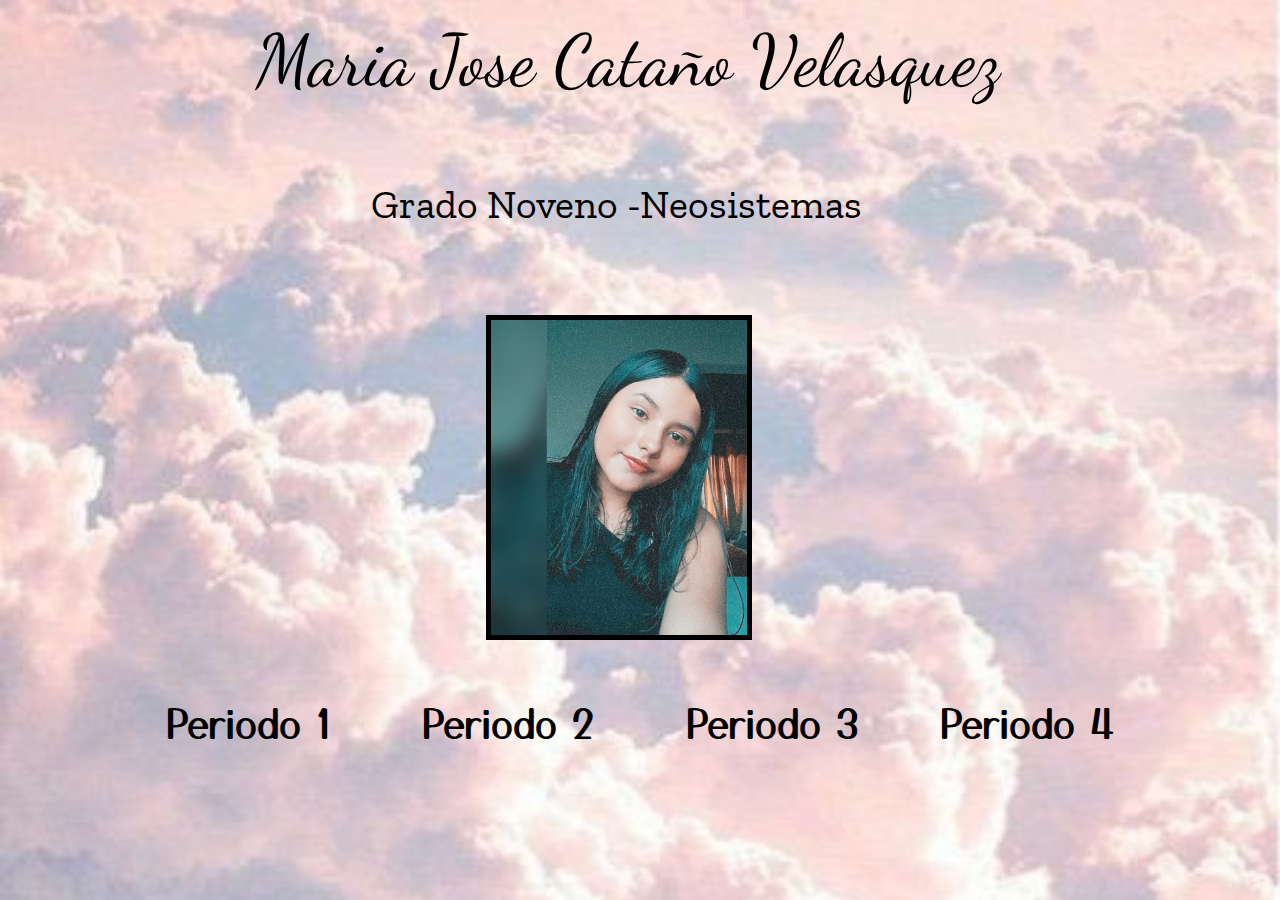
<file: index.html>
<!DOCTYPE html>
<html>
<head>
<tittle> </tittle>
<link rel="stylesheet" type="text/css" href="estilitos/estilos.css">
<link rel="preconnect" href="https://fonts.gstatic.com">
<link href="https://fonts.googleapis.com/css2?family=Yusei+Magic&display=swap" rel="stylesheet">
<link rel="preconnect" href="https://fonts.gstatic.com">
<link href="https://fonts.googleapis.com/css2?family=Dancing+Script:wght@700&display=swap" rel="stylesheet">
<link rel="preconnect" href="https://fonts.gstatic.com">
<link href="https://fonts.googleapis.com/css2?family=Dancing+Script:wght@700&family=Zilla+Slab:wght@300&display=swap" rel="stylesheet">
</head>
<body background="fotos/fondo3.jpg" style="background-size: cover ">
<div class="cata">Maria Jose Cataño Velasquez</div>
<div class="cata1">Grado Noveno -</div>
<div class="cata2">Neosistemas</div>
<div class="cata3"></div>
<div class="cata4"><a href="periodo1.html">Periodo 1</a></div>
<div class="cata5"><a href="periodo2.html">Periodo 2</a></div>
<div class="cata6"><a href="periodo3.html">Periodo 3</a></div>
<div class="cata7"><a href="periodo4.html">Periodo 4</a></div>
</body>
</file>
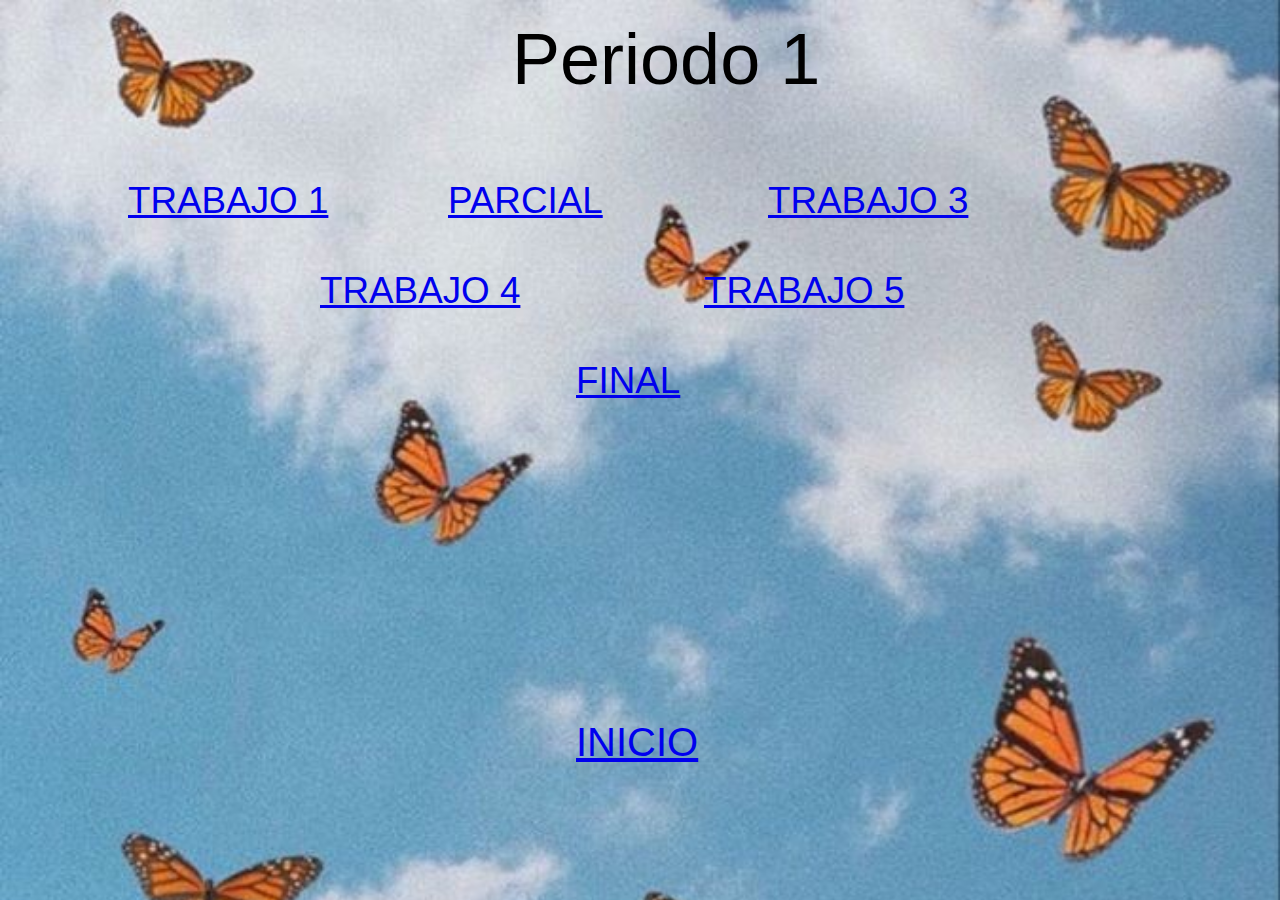
<file: periodo1.html>
<!DOCTYPE html>
<html>
<head>
<tittle> </tittle>
<link rel="stylesheet" type="text/css" href="estilitos/estilo.css">
</head>
<body background="fotos/fondo.jpg" style="background-size: cover ">
<div class="rata">Periodo 1</div>
<div class="rata1"><a href="index.html">INICIO</a></div>
  <div class="rata2"><a href="https://majocata.github.io/trabajo2/#Dato3">TRABAJO 1</a></div>
  <div class="rata3"><a href="https://majocata.github.io/parcial1/#parci1">PARCIAL</a></div>
  <div class="rata4"><a href="https://majocata.github.io/entrega3/#ma5">TRABAJO 3</a></div>
   <div class="rata5"><a href="https://majocata.github.io/entrega4/">TRABAJO 4</a></div>
  <div class="rata6"><a href="https://majocata.github.io/entrega5/">TRABAJO 5</a></div>
  <div class="rata7"><a href="https://majocata.github.io/final1/">FINAL</a></div>
</body>
</file>
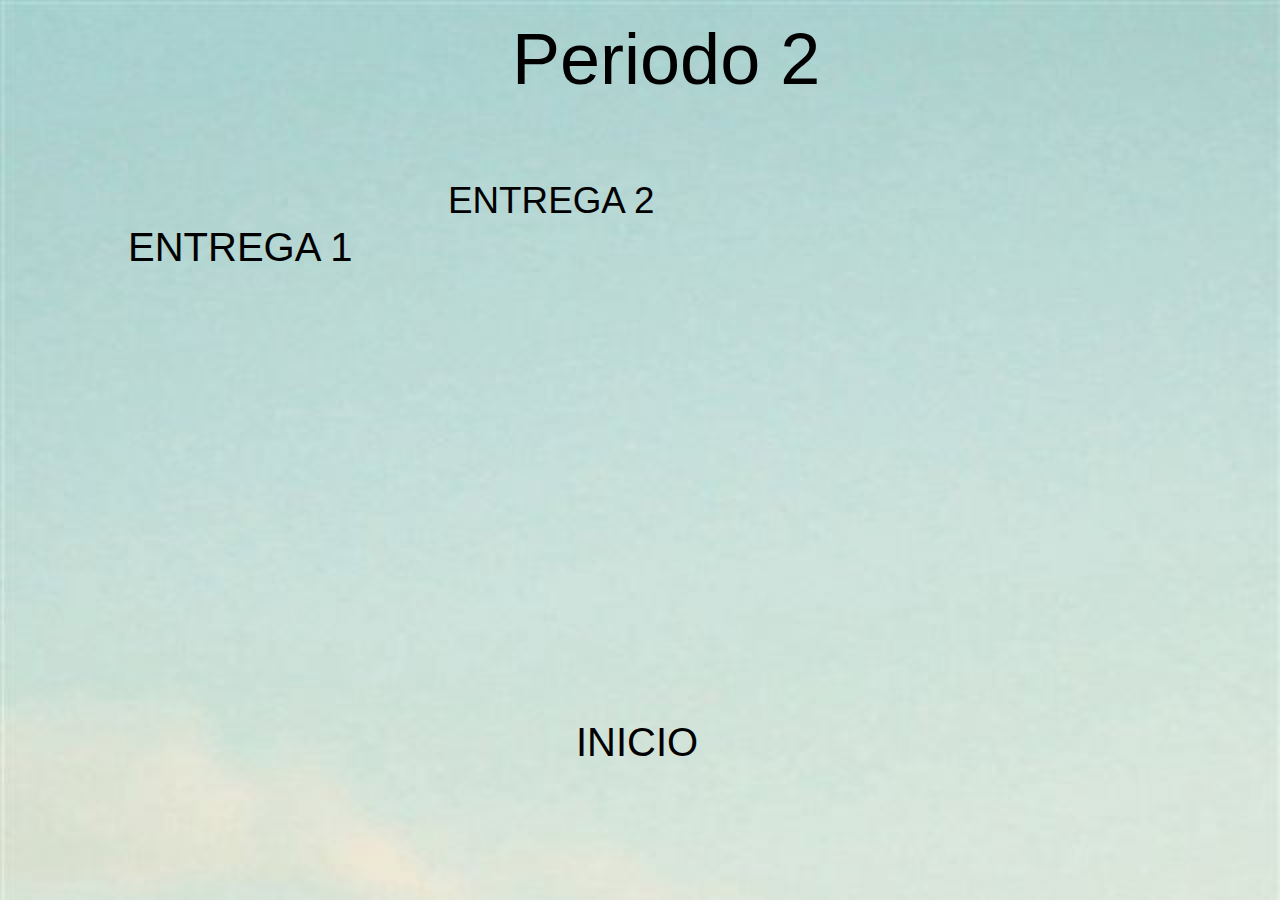
<file: periodo2.html>
<!DOCTYPE html>
<html>
<head>
<tittle> </tittle>
<link rel="stylesheet" type="text/css" href="estilitos/estiloss.css">
</head>
<body background="fotos/fondo2.jpg" style="background-size: cover ">
<div class="mata">Periodo 2</div>
  <div class="mata2"><a href="https://majocata.github.io/entrega1p2/">ENTREGA 1</a></div>
  <div class="mata3"><a href="https://majocata.github.io/entrega2p2/">ENTREGA 2</a></div>
<div class="mata1"><a href="index.html">INICIO</a></div>
</body>
</file>
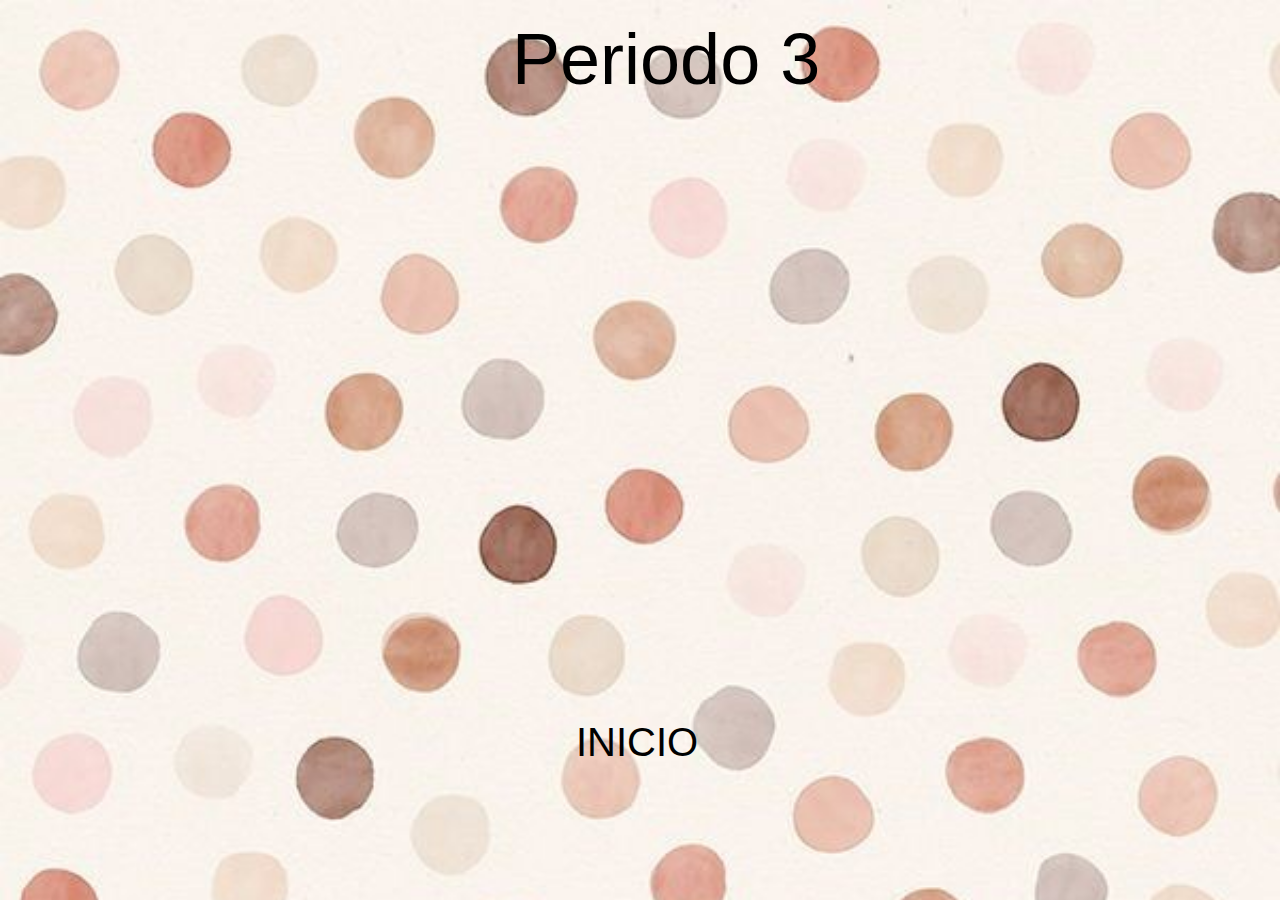
<file: periodo3.html>
<!DOCTYPE html>
<html>
<head>
<tittle> </tittle>
<link rel="stylesheet" type="text/css" href="estilitos/estiilos.css">
</head>
<body background="fotos/fondo5.jpg" style="background-size: cover ">
<div class="pata">Periodo 3</div>
<div class="pata1"><a href="index.html">INICIO</a></div>
</body>
</file>
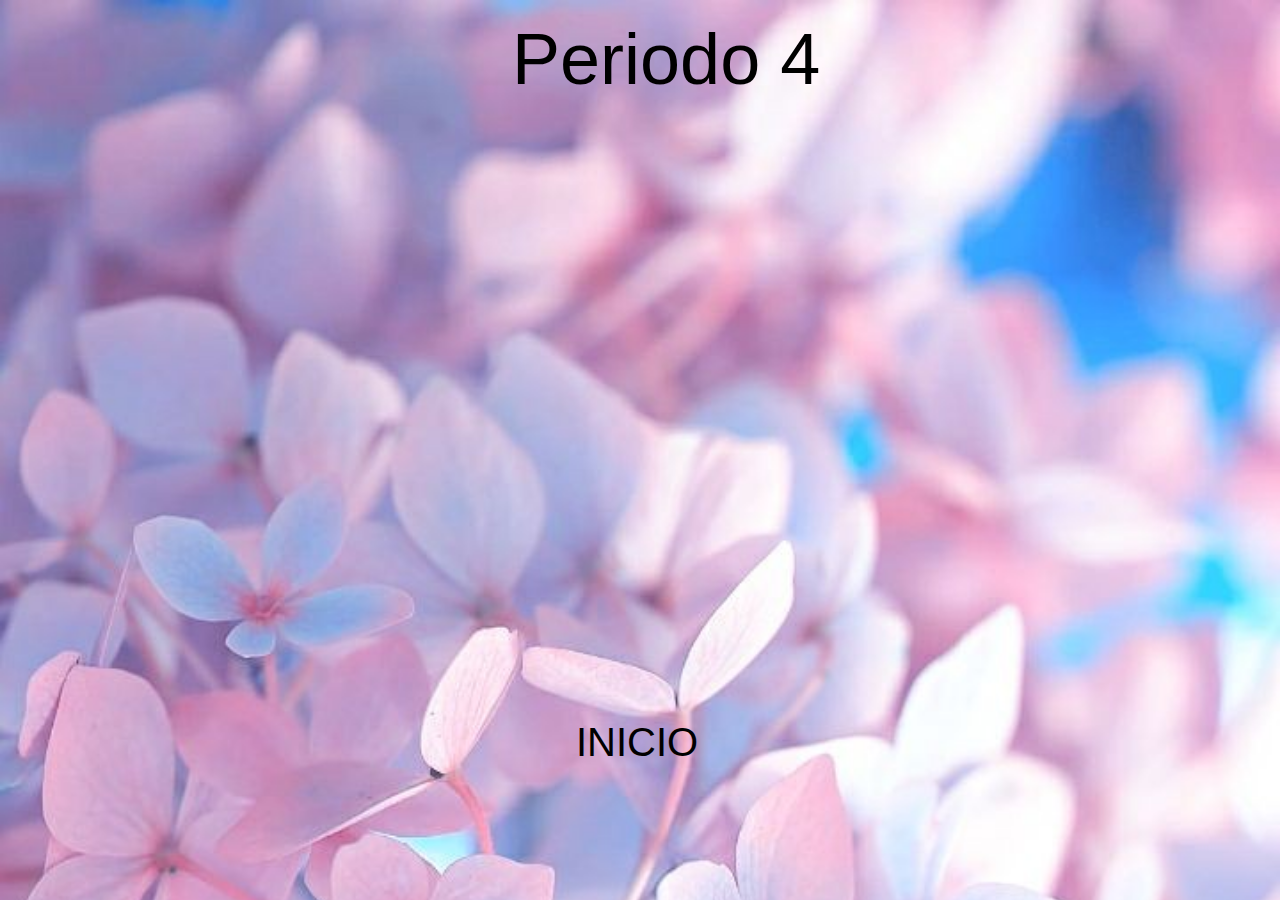
<file: periodo4.html>
<!DOCTYPE html>
<html>
<head>
<tittle> </tittle>
<link rel="stylesheet" type="text/css" href="estilitos/eestilos.css">
</head>
<body background="fotos/fondo4.jpg" style="background-size: cover ">
<div class="nata">Periodo 4</div>
<div class="nata1"><a href="index.html">INICIO</a></div>
</body>
</file>
<file: estilitos/estilos.css>
.cata{
	position:absolute;
	background-color: black;
	font-family: 'Dancing Script', cursive;
	font-size: 450%;
	top:2%;
	left:20%;
	height:0%;
}
.cata1{
	position:absolute;
	background-color: #4F5050;
	font-family: 'Zilla Slab', serif;
	font-size: 250%;
	top:20%;
	left:29%;
	height:0%;
}
.cata2{
	position:absolute;
	background-color: #4F5050;
	font-family: 'Zilla Slab', serif;
	font-size: 250%;
	top:20%;
	left:50%;
	height:0%;
}
.cata3{
	position:absolute;
	background-image: url(../majo.jpg);
	top:35%;
	left:38%;
	height:35%;
	width: 20%; 
	border: black 5px solid;
	background-size:cover;
}
.cata4{
	position:absolute;
	background-color: #4F5050;
	font-family: 'Yusei Magic', sans-serif;
	font-size: 250%;
	top:77%;
	left:13%;
	height:0%;
}
a{
	text-decoration: none;
	color: black;
}
.cata5{
	position:absolute;
	background-color: #4F5050;
	font-family: 'Yusei Magic', sans-serif;
	font-size: 250%;
	top:77%;
	left:33%;
	height:0%;
}
.cata6{
	position:absolute;
	background-color: #4F5050;
	font-family: 'Yusei Magic', sans-serif;
	font-size: 250%;
	top:77%;
	right:33%;
	height:0%;
}
.cata7{
	position:absolute;
	background-color: #4F5050;
	font-family: 'Yusei Magic', sans-serif;
	font-size: 250%;
	top:77%;
right:13%;
	height:0%;
}
</file>
<file: estilitos/estilo.css>
.rata{
	position:absolute;
	background-color: black;
	font-family: 'Yusei Magic', sans-serif;
	font-size: 450%;
	top:2%;
	left:40%;
	height:0%;
}
.rata1{
	position:absolute;
	background-color: #4F5050;
	font-family: 'Yusei Magic', sans-serif;
	font-size: 250%;
	top:80%;
	left:45%;
	height:0%;
}
.rata2{
	position:absolute;
	background-color: #4F5050;
	font-family: 'Yusei Magic', sans-serif;
	font-size: 230%;
	top:20%;
	left:10%;
	height:0%;
}
.rata3{
	position:absolute;
	background-color: #4F5050;
	font-family: 'Yusei Magic', sans-serif;
	font-size: 230%;
	top:20%;
	left:35%;
	height:0%;
}
.rata4{
	position:absolute;
	background-color: #4F5050;
	font-family: 'Yusei Magic', sans-serif;
	font-size: 230%;
	top:20%;
	left:60%;
	height:0%;
}
.rata5{
	position:absolute;
	background-color: #4F5050;
	font-family: 'Yusei Magic', sans-serif;
	font-size: 230%;
	top:30%;
	left:25%;
	height:0%;
}
.rata6{
	position:absolute;
	background-color: #4F5050;
	font-family: 'Yusei Magic', sans-serif;
	font-size: 230%;
	top:30%;
	left:55%;
	height:0%;
}
.rata7{
	position:absolute;
	background-color: #4F5050;
	font-family: 'Yusei Magic', sans-serif;
	font-size: 230%;
	top:40%;
	left:45%;
	height:0%;
}
</file>
<file: estilitos/estiloss.css>
.mata{
	position:absolute;
	background-color: black;
	font-family: 'Yusei Magic', sans-serif;
	font-size: 450%;
	top:2%;
	left:40%;
	height:0%;
}
.mata1{
	position:absolute;
	background-color: #4F5050;
	font-family: 'Yusei Magic', sans-serif;
	font-size: 250%;
	top:80%;
	left:45%;
	height:0%;
}
a{
	text-decoration: none;
	color: black;
}
.mata2{
	position:absolute;
	background-color: #4F5050;
	font-family: 'Yusei Magic', sans-serif;
	font-size: 250%;
	top:25%;
	left:10%;
	height:0%;
}
.mata3{
	position:absolute;
	background-color: #4F5050;
	font-family: 'Yusei Magic', sans-serif;
	font-size: 230%;
	top:20%;
	left:35%;
	height:0%;
}
</file>
<file: estilitos/estiilos.css>
.pata{
	position:absolute;
	background-color: black;
	font-family: 'Yusei Magic', sans-serif;
	font-size: 450%;
	top:2%;
	left:40%;
	height:0%;
}
.pata1{
	position:absolute;
	background-color: #4F5050;
	font-family: 'Yusei Magic', sans-serif;
	font-size: 250%;
	top:80%;
	left:45%;
	height:0%;
}
a{
	text-decoration: none;
	color: black;
}
</file>
<file: estilitos/eestilos.css>
.nata{
	position:absolute;
	background-color: black;
	font-family: 'Yusei Magic', sans-serif;
	font-size: 450%;
	top:2%;
	left:40%;
	height:0%;
}
.nata1{
	position:absolute;
	background-color: #4F5050;
	font-family: 'Yusei Magic', sans-serif;
	font-size: 250%;
	top:80%;
	left:45%;
	height:0%;
}
a{
	text-decoration: none;
	color: black;
}
</file>
